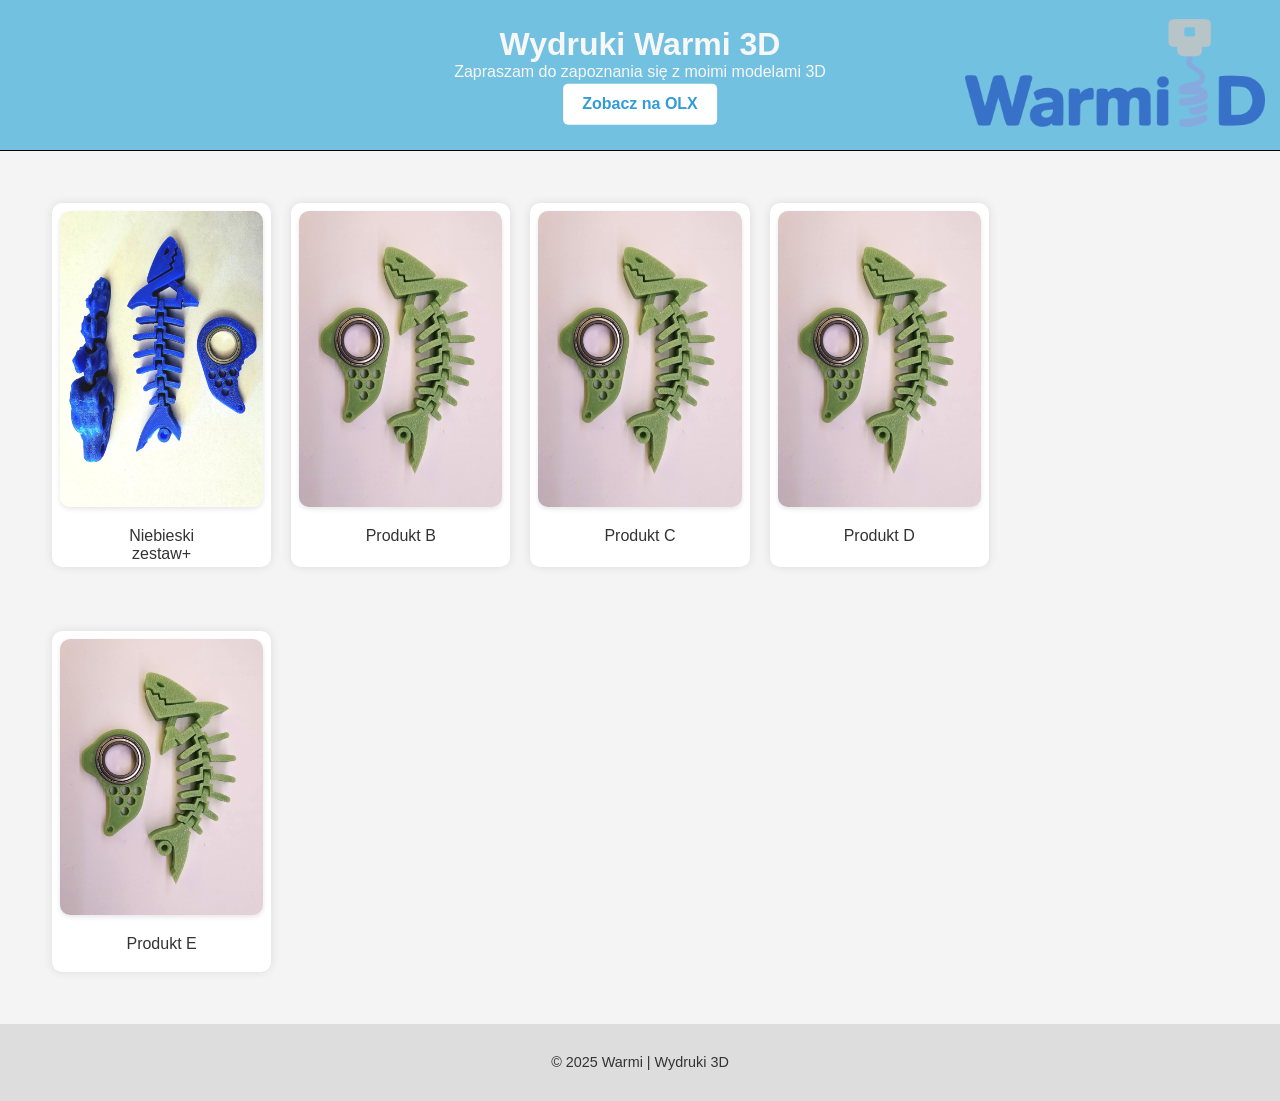
<file: index.html>
<!DOCTYPE html>
<html lang="pl">
<head>
  <meta charset="UTF-8" />
  <meta name="viewport" content="width=device-width, initial-scale=1.0" />
  <title>Warmi3D</title>
  <link rel="stylesheet" href="css/style.css" />
  <link rel="icon" href="favicon.ico" type="image/x-icon">
</head>
<body>
  <header>
    <div class="container">
      <div class="left-column">
        <h1>Wydruki Warmi 3D</h1>
        <p>Zapraszam do zapoznania się z moimi modelami 3D</p>
        <a href="https://www.olx.pl" class="olx-button" target="_blank">Zobacz na OLX</a>        
      </div>
      <div class="right-column">
        <img src="images/Warmi3DLogo.png" alt="Warmi3D logo" class="logo">
      </div>
    </div>
  </header>
  <main>
    <div class="grid">
      <div class="product-main">
        <a href="produkty/produktA.html">
          <img src="images/Zestaw_Niebieski_Key_Rekin_Smok01.jpg" alt="Produkt A">
          <p>Niebieski<br>zestaw+</p>
        </a>
      </div>
      <div class="product-main">
        <a href="produkty/produktB.html">
          <img src="images/Zestaw_Zielony_Key_Rekin01.jpg" alt="Produkt B">
          <p>Produkt B</p>
        </a>
      </div>
      <div class="product-main">
        <a href="produkty/produktC.html">
          <img src="images/Zestaw_Zielony_Key_Rekin01.jpg" alt="Produkt C">
          <p>Produkt C</p>
        </a>
      </div>
      <div class="product-main">
        <a href="produkty/produktD.html">
          <img src="images/Zestaw_Zielony_Key_Rekin01.jpg" alt="Produkt D">
          <p>Produkt D</p>
        </a>
      </div>
    </div>
    <div class="grid">
      <div class="product-main">
        <a href="produkty/produktE.html">
          <img src="images/Zestaw_Zielony_Key_Rekin01.jpg" alt="Produkt E">
          <p>Produkt E</p>
        </a>
      </div>
    </div>
  </main>

  <footer>
    <p>&copy; 2025 Warmi | Wydruki 3D</p>
  </footer>
</body>
</html>
</file>
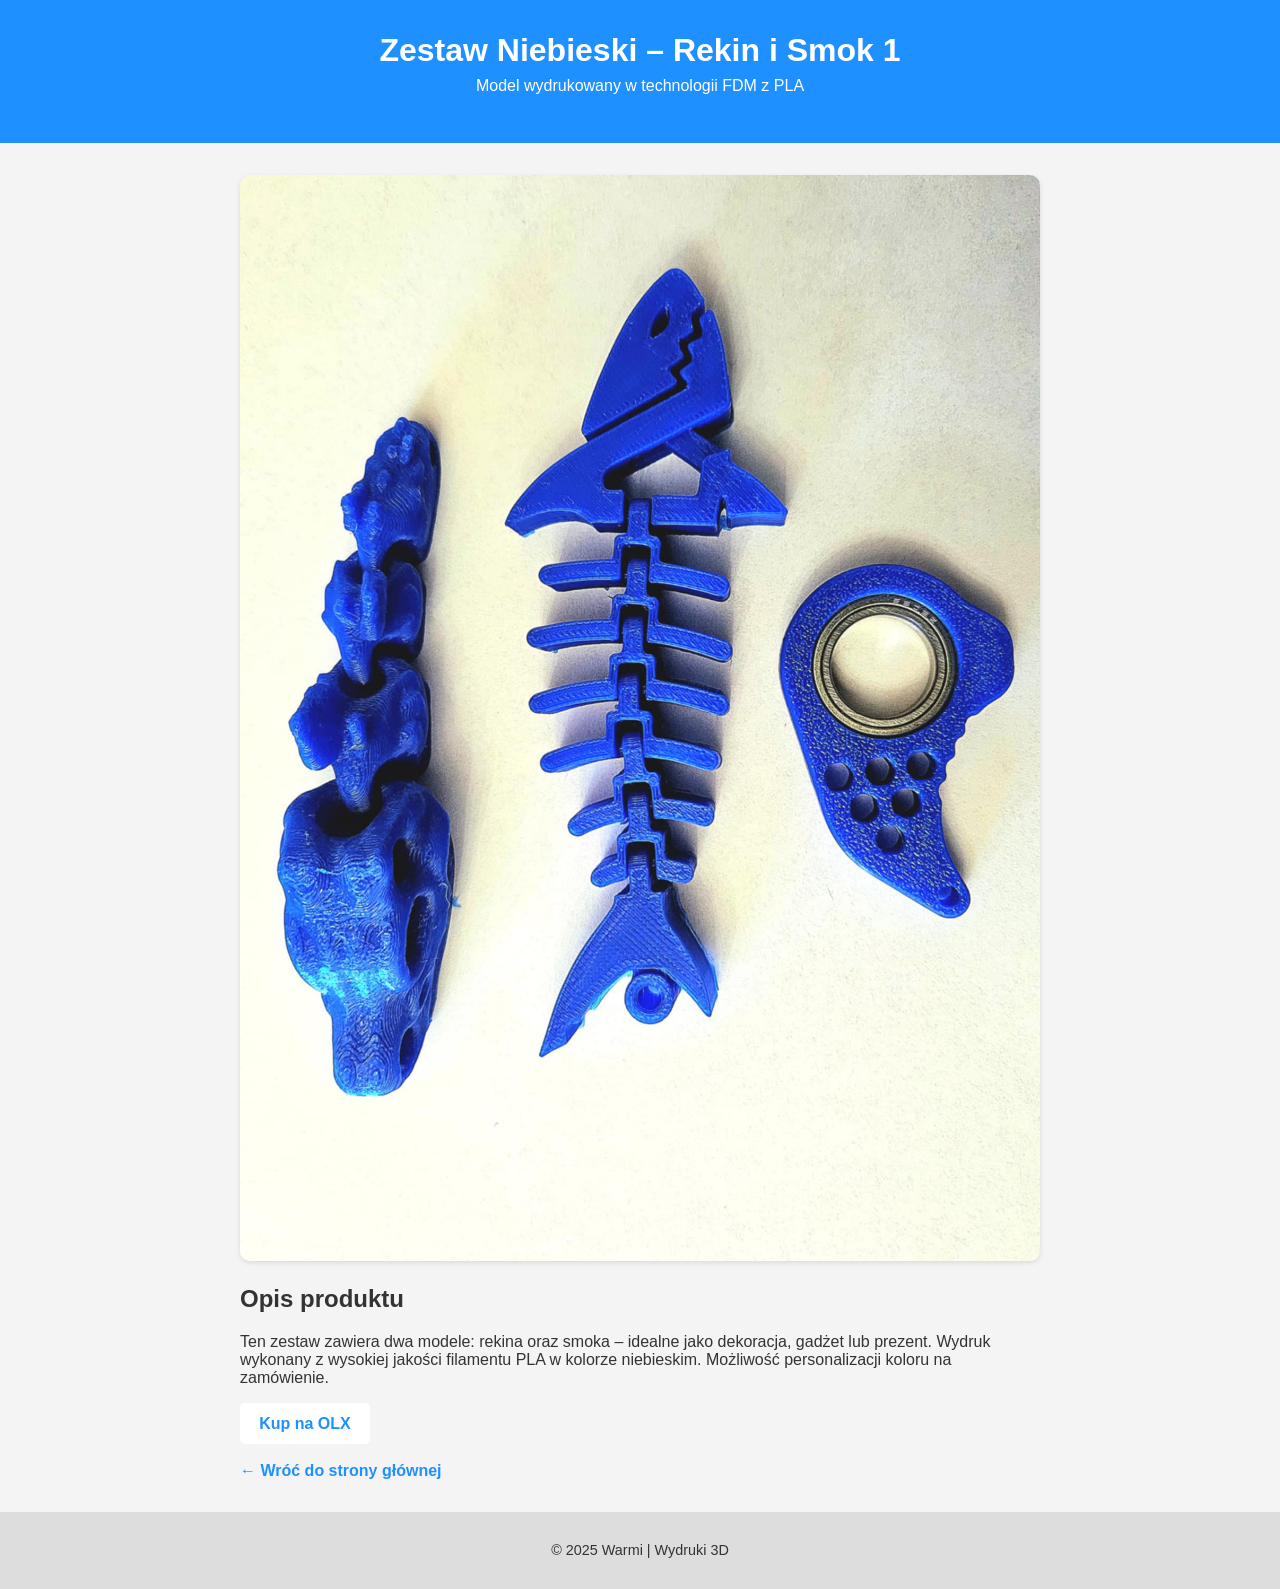
<file: produkt1.html>
<!DOCTYPE html>
<html lang="pl">
<head>
  <meta charset="UTF-8" />
  <meta name="viewport" content="width=device-width, initial-scale=1.0" />
  <title>Zestaw Niebieski – Rekin i Smok 1</title>
  <link rel="stylesheet" href="style.css" />
</head>
<body>
  <header>
    <h1>Zestaw Niebieski – Rekin i Smok 1</h1>
    <p>Model wydrukowany w technologii FDM z PLA</p>
  </header>

  <main class="product-detail">
    <img src="Zestaw_Niebieski_Key_Rekin_Smok01.jpg" alt="Zestaw Niebieski – Rekin i Smok 1" />
    
    <section class="description">
      <h2>Opis produktu</h2>
      <p>
        Ten zestaw zawiera dwa modele: rekina oraz smoka – idealne jako dekoracja, gadżet lub prezent. 
        Wydruk wykonany z wysokiej jakości filamentu PLA w kolorze niebieskim. 
        Możliwość personalizacji koloru na zamówienie.
      </p>

      <a href="https://www.olx.pl" class="olx-button" target="_blank">Kup na OLX</a><br /><br />
      <a href="index.html" class="back-link">← Wróć do strony głównej</a>
    </section>
  </main>

  <footer>
    <p>&copy; 2025 Warmi | Wydruki 3D</p>
  </footer>
</body>
</html>
</file>
<file: css/style.css>
body {
  font-family: Arial, sans-serif;
  margin: 0;
  padding: 0;
  background: #f4f4f4;
  color: #333;
  text-align: center;
}

header {
  background: #73c1e0;
  color: #f7f7f7;
  padding: 0rem 0rem;
  text-align: center;
  border-bottom: 1px solid #000000;
}

header h1 {
  margin: 0;
}

header p {
  margin: 0.0rem 0 0.2rem;
}

/* Kontener dla obu kolumn */
.container {
  position: relative;
  display: flex;
  justify-content: flex-end; /* Logo po prawej */
  /*justify-content: space-between; *//* Kolumny mają być rozdzielone na cały dostępny obszar */
  align-items: center;
  padding: 0;
  min-height: 150px; /* Ustalona wysokość nagłówka (lub auto) */
  flex-wrap: wrap; /* Dzięki temu zawartość będzie się dobrze układała na mniejszych ekranach */
}

/* Pierwsza kolumna - tekst */

.left-column {
  position: absolute;
  top: 50%;
  left: 50%;
  transform: translate(-50%, -50%);
  text-align: center;
  /*flex: 1; *//* Ta kolumna będzie zajmować dostępne miejsce */
}

/* Druga kolumna - logo */
.right-column {
  /*background: #ffffff;*/
  text-align: right; /* Logo będzie wyrównane do prawej */
  padding: 15px;
}

.logo {
  width: 300px;
  height: auto;
}

.olx-button {
  display: inline-block;
  padding: 0.7rem 1.2rem;
  background: #ffffff;
  color: #329bd8;
  text-decoration: none;
  border-radius: 5px;
  font-weight: bold;
  transition: background 0.3s;
}

.olx-button:hover {
  background: #c9c9c9;
  color: #54acdf;
}

.product-main {
  flex: 0 0 25%; /* 4 elementy w rzędzie */
  box-sizing: border-box;
  background: white;
  border-radius: 10px;
  text-align: center;
  box-shadow: 0 0 10px rgba(0,0,0,0.1);
  padding: 0.5rem 0.5rem 0.5rem 0.5rem; /* góra, lewo/prawo, dół */
}

.product-main a {
  text-decoration: none;
  color: inherit;
}

.product-main img {
  max-width: 100%;
  height: 85%;
  border-radius: 10px;
  box-shadow: 0 2px 5px rgba(0,0,0,0.1);
  transition: transform 0.5s ease-in-out;
}

.product {
  flex: 0 0 25%; /* 4 elementy w rzędzie */
  box-sizing: border-box;
  background: white;
  border-radius: 10px;
  text-align: center;
  box-shadow: 0 0 15px rgba(0,0,0,0.3);
  padding: 1rem; /* góra, lewo/prawo, dół */
  margin: 0.5rem;
}

.product a {
  text-decoration: none;
  color: inherit;
}

.product img {
  max-width: 100%;
  height: 100%;
  border-radius: 10px;
  box-shadow: 0 2px 5px rgba(0,0,0,0.1);
  transition: transform 0.5s ease-in-out;
}

.img:hover {
  transform: scale(1.05);
}

.product p {
  margin-top: 0.5rem;
  font-weight: bold;
  font-size: 1rem;
}

main {
  padding: 20px;
}

.grid {
  display: grid;
  grid-template-columns: repeat(auto-fill, minmax(200px, 1fr));
  gap: 20px;
  max-width: 1200px;        /* ograniczamy szerokość */
  margin: 0 auto;           /* centrowanie poziome */
  padding: 2rem;            /* trochę przestrzeni wokół */
}

.grid-wrapper {
  display: flex;
  align-items: center;
  justify-content: center;
  min-height: 100vh;
}

@media (max-width: 600px) {
  .grid {
    grid-template-columns: repeat(1, 1fr);
  }
}

.carousel {
  position: relative;
  max-width: 600px;
  margin: auto;
}
.carousel img {
  width: 100%;
  height: auto;
  display: none;
  border-radius: 8px;
  cursor: pointer;
}
.carousel-controls {
  display: flex;
  justify-content: space-between;
  margin-top: 0px;
}
.carousel-controls button {
  padding: 8px 12px;
  font-size: 16px;
  background-color: #0077aa;
  color: white;
  border: none;
  border-radius: 5px;
  cursor: pointer;
}

/* Styl karuzeli */
.carousel-container {
  position: relative;
  overflow: hidden;
  padding: 0.5rem 0.5rem;
  max-width: 900px;
  margin: 0 auto;
}

.carousel-track {
  display: flex;
  transition: transform 0.6s ease-in-out;
  width: calc(100% * 1.5); /* ile ma sie miescic w jednym rzedzie */
}

.carousel-button {
  position: absolute;
  top: 40%;
  transform: translateY(-40%);
  background: #1e90ff;
  color: white;
  border: none;
  font-size: 2rem;
  padding: 0.5rem 1rem;
  cursor: pointer;
  z-index: 10;
  border-radius: 5px;
  opacity: 0.8;
  user-select: none;
}

.carousel-button:hover {
  opacity: 1;
}

.carousel-button.prev {
  left: 10px;
}

.carousel-button.next {
  right: 10px;
}

/* Strona produktu (opcjonalna) */
/*.product-detail {
  display: flex;
  flex-direction: column;
  align-items: center;
  padding: 2rem;
  max-width: 800px;
  margin: 0 auto;
}

.product-detail img {
  max-width: 100%;
  border-radius: 10px;
  box-shadow: 0 2px 5px rgba(0,0,0,0.1);
  margin-bottom: 1.5rem;
}
*/
.description {
  text-align: left;
}

.description h2 {
  margin-top: 0;
}

.back-link {
  text-decoration: none;
  color: #1e90ff;
  font-weight: bold;
}

.back-link:hover {
  text-decoration: underline;
}

footer {
  padding: 1rem;
  background: #ddd;
  font-size: 0.9rem;
}




/* Responsywność */
@media (max-width: 1024px) {
  .product {
    flex: 0 0 33.33%;
  }
}

@media (max-width: 768px) {
  .product {
    flex: 0 0 50%;
  }
}

@media (max-width: 480px) {
  .product {
    flex: 0 0 100%;
  }
}

@media (max-width: 768px) {
  .container {
    flex-direction: column; /* Na mniejszych ekranach kolumny będą ustawione pionowo */
    text-align: center; /* Wyrównanie zawartości na środku */
    justify-content: center;
  }

  .right-column {
    text-align: center; /* Na mniejszych ekranach logo też będzie wycentrowane */
  }

  .left-column {
    position: static;
    transform: none;
    margin-bottom: 1rem;
  }
}

#lightbox {
  position: fixed;
  top: 0; left: 0;
  width: 100%; height: 100%;
  background: rgba(0,0,0,0.8);
  display: none;
  justify-content: center;
  align-items: center;
  z-index: 1000;
}

#lightbox img {
  max-width: 90%;
  max-height: 90%;
  border-radius: 10px;
}
</file>
<file: style.css>
/* Ogólne resetowanie i styl podstawowy */
body {
  margin: 0;
  font-family: Arial, sans-serif;
  background: #f4f4f4;
  color: #333;
  text-align: center;
}

header {
  background: #1e90ff;
  color: white;
  padding: 2rem 1rem;
}

header h1 {
  margin: 0;
}

header p {
  margin: 0.5rem 0 1rem;
}

.olx-button {
  display: inline-block;
  padding: 0.7rem 1.2rem;
  background: #ffffff;
  color: #1e90ff;
  text-decoration: none;
  border-radius: 5px;
  font-weight: bold;
  transition: background 0.3s;
}

.olx-button:hover {
  background: #e0e0e0;
}

/* Styl karuzeli */
.carousel-container {
  position: relative;
  overflow: hidden;
  padding: 2rem 1rem;
  max-width: 1200px;
  margin: 0 auto;
}

.carousel-track {
  display: flex;
  transition: transform 0.4s ease-in-out;
  width: calc(100% * 1.5); /* sztucznie rozszerzamy, żeby była przestrzeń do przesuwania */
}

.product {
  flex: 0 0 25%; /* 4 elementy w rzędzie */
  box-sizing: border-box;
  padding: 0 0.5rem;
}

.product a {
  text-decoration: none;
  color: inherit;
}

.product img {
  width: 100%;
  height: auto;
  border-radius: 10px;
  box-shadow: 0 2px 5px rgba(0,0,0,0.1);
  transition: transform 0.2s ease-in-out;
}

.product img:hover {
  transform: scale(1.03);
}

.product p {
  margin-top: 0.5rem;
  font-weight: bold;
  font-size: 1rem;
}

.carousel-button {
  position: absolute;
  top: 50%;
  transform: translateY(-50%);
  background: #1e90ff;
  color: white;
  border: none;
  font-size: 2rem;
  padding: 0.5rem 1rem;
  cursor: pointer;
  z-index: 10;
  border-radius: 5px;
  opacity: 0.8;
  user-select: none;
}

.carousel-button:hover {
  opacity: 1;
}

.carousel-button.prev {
  left: 10px;
}

.carousel-button.next {
  right: 10px;
}

/* Strona produktu (opcjonalna) */
.product-detail {
  display: flex;
  flex-direction: column;
  align-items: center;
  padding: 2rem;
  max-width: 800px;
  margin: 0 auto;
}

.product-detail img {
  max-width: 100%;
  border-radius: 10px;
  box-shadow: 0 2px 5px rgba(0,0,0,0.1);
  margin-bottom: 1.5rem;
}

.description {
  text-align: left;
}

.description h2 {
  margin-top: 0;
}

.back-link {
  text-decoration: none;
  color: #1e90ff;
  font-weight: bold;
}

.back-link:hover {
  text-decoration: underline;
}

footer {
  padding: 1rem;
  background: #ddd;
  font-size: 0.9rem;
}

/* Responsywność */
@media (max-width: 1024px) {
  .product {
    flex: 0 0 33.33%;
  }
}

@media (max-width: 768px) {
  .product {
    flex: 0 0 50%;
  }
}

@media (max-width: 480px) {
  .product {
    flex: 0 0 100%;
  }
}
</file>
